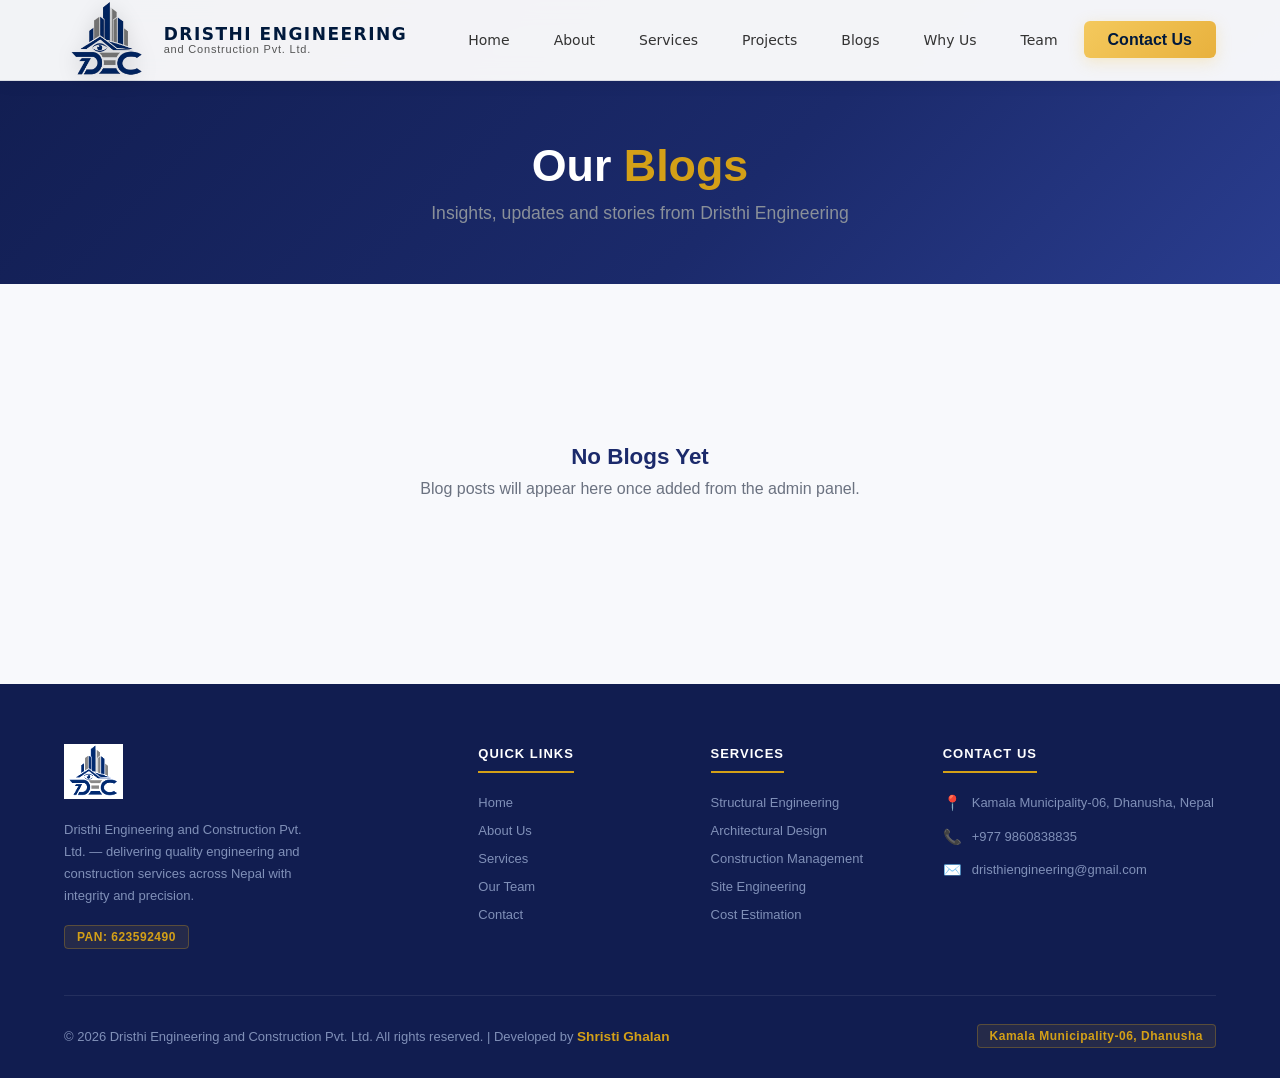
<file: blogs.html>
<!DOCTYPE html>
<html lang="en">
<head>
  <meta charset="UTF-8" />
  <meta name="viewport" content="width=device-width, initial-scale=1.0"/>
  <title>Blogs | Dristhi Engineering and Construction</title>
  <link rel="stylesheet" href="style.css" />
  <style>
    .page-hero {
      background: linear-gradient(135deg, var(--navy-dark) 0%, var(--navy) 60%, var(--navy-light) 100%);
      padding: 140px 20px 60px;
      text-align: center;
      color: var(--white);
    }
    .page-hero h1 {
      font-size: 2.8rem;
      font-weight: 700;
      margin-bottom: 12px;
    }
    .page-hero h1 span {
      color: var(--gold);
    }
    .page-hero p {
      color: var(--grey-light);
      font-size: 1.1rem;
    }

    .blogs-section {
      background: var(--off-white);
      padding: 60px 20px;
      min-height: 400px;
    }
    
    .blogs-container {
      max-width: 1200px;
      margin: 0 auto;
    }
    .blogs-grid {
      display: grid;
      grid-template-columns: repeat(auto-fill, minmax(320px, 1fr));
      gap: 30px;
      margin-top: 20px;
    }
    .blog-card {
      background: var(--white);
      border-radius: 12px;
      overflow: hidden;
      box-shadow: 0 4px 20px rgba(27,42,107,0.08);
      transition: transform 0.3s ease, box-shadow 0.3s ease;
    }
    .blog-card:hover {
      transform: translateY(-6px);
      box-shadow: 0 12px 32px rgba(27,42,107,0.15);
    }
    .blog-card img {
      width: 100%;
      height: 200px;
      object-fit: cover;
    }
    .blog-card-body {
      padding: 20px;
    }
    .blog-date {
      font-size: 0.82rem;
      color: var(--gold);
      font-weight: 600;
      margin-bottom: 8px;
    }
    .blog-card-body h3 {
      color: var(--navy);
      font-size: 1.15rem;
      margin-bottom: 8px;
      line-height: 1.4;
    }
    .blog-card-body p {
      color: var(--grey);
      font-size: 0.93rem;
      line-height: 1.6;
    }
    .no-content {
      text-align: center;
      padding: 80px 20px;
      color: var(--grey);
    }
    .no-content h3 {
      font-size: 1.4rem;
      margin-bottom: 10px;
      color: var(--navy);
    }
  </style>
</head>
<body>
  
<!-- NAV -->
<nav class="navbar">
  <div class="nav-container">
    <a href="index.html" class="nav-logo">
      <img src="Images/logo.png" 
           alt="Dristhi Engineering Logo" 
           style="height: 80px; width: auto; max-width: 240px; object-fit: contain; 
                  filter: drop-shadow(0 4px 10px rgba(0,0,0,0.15)); transition: all 0.3s ease;"
           class="nav-logo-img">
      <div class="nav-logo-text">
        <span>Dristhi Engineering</span>
        <span>and Construction Pvt. Ltd.</span>
      </div>
    </a>

    <button class="nav-toggle" aria-label="Toggle menu" aria-expanded="false">
      <span class="hamburger"></span>
    </button>

    <ul class="nav-links">
      <li><a href="index.html#home" class="nav-item">Home</a></li>
      <li><a href="index.html#about" class="nav-item">About</a></li>
      <li><a href="index.html#services" class="nav-item">Services</a></li>
      <li><a href="projects.html" class="nav-item">Projects</a></li>
      <li><a href="blogs.html" class="nav-item">Blogs</a></li>
      <li><a href="index.html#why" class="nav-item">Why Us</a></li>
      <li><a href="index.html#team" class="nav-item">Team</a></li>
      <li><a href="index.html#contact" class="nav-cta">Contact Us</a></li>
    </ul>
  </div>
</nav>


  <!-- HERO -->
  <section class="page-hero">
    <h1>Our <span>Blogs</span></h1>
    <p>Insights, updates and stories from Dristhi Engineering</p>
  </section>

  <!-- BLOGS -->
  <section class="blogs-section">
    <div class="blogs-container">
      <div class="blogs-grid" id="blogsGrid"></div>
      <div class="no-content" id="noBlogs" style="display:none;">
        <h3>No Blogs Yet</h3>
        <p>Blog posts will appear here once added from the admin panel.</p>
      </div>
    </div>
  </section>

  <!-- FOOTER -->
  <footer>
    <div class="footer-grid">
      <div class="footer-brand">
        <img src="Images/Dristi Engineering C - Logo.png" alt="Dristi Engineering Logo">
        <p>Dristhi Engineering and Construction Pvt. Ltd. — delivering quality engineering and construction services across Nepal with integrity and precision.</p>
        <span class="pan-badge">PAN: 623592490</span>
      </div>
      <div class="footer-col">
        <h5>Quick Links</h5>
        <ul>
          <li><a href="index.html#home">Home</a></li>
          <li><a href="index.html#about">About Us</a></li>
          <li><a href="index.html#services">Services</a></li>
          <li><a href="index.html#team">Our Team</a></li>
          <li><a href="index.html#contact">Contact</a></li>
        </ul>
      </div>
      <div class="footer-col">
        <h5>Services</h5>
        <ul>
          <li><a href="index.html#services">Structural Engineering</a></li>
          <li><a href="index.html#services">Architectural Design</a></li>
          <li><a href="index.html#services">Construction Management</a></li>
          <li><a href="index.html#services">Site Engineering</a></li>
          <li><a href="index.html#services">Cost Estimation</a></li>
        </ul>
      </div>
      <div class="footer-col">
        <h5>Contact Us</h5>
        <div class="footer-contact-item">
          <span>📍</span>
          <span>Kamala Municipality-06, Dhanusha, Nepal</span>
        </div>
        <div class="footer-contact-item">
          <span>📞</span>
          <span><a href="tel:+9779860838835">+977 9860838835</a></span>
        </div>
        <div class="footer-contact-item">
          <span>✉️</span>
          <span><a href="mailto:dristhiengineering@gmail.com">dristhiengineering@gmail.com</a></span>
        </div>
      </div>
    </div>
    <div class="footer-bottom">
      <p>© 2026 Dristhi Engineering and Construction Pvt. Ltd. All rights reserved.
        | Developed by <a href="https://shristighalan.com.np" target="_blank">Shristi Ghalan</a>
      </p>
      <span class="pan-badge">Kamala Municipality-06, Dhanusha</span>
    </div>
  </footer>

  <script>
    const grid = document.getElementById('blogsGrid');
    const noBlogs = document.getElementById('noBlogs');
    const blogs = JSON.parse(localStorage.getItem('drishti_blogs') || '[]');

    if (blogs.length === 0) {
      noBlogs.style.display = 'block';
    } else {
      blogs.forEach(b => {
        const card = document.createElement('div');
        card.className = 'blog-card';
        card.innerHTML = `
          ${b.image ? `<img src="${b.image}" alt="${b.title}">` : ''}
          <div class="blog-card-body">
            <div class="blog-date">${b.date || ''}</div>
            <h3>${b.title}</h3>
            <p>${b.description}</p>
          </div>
        `;
        grid.appendChild(card);
      });
    }

    // Hamburger menu
    const toggle = document.querySelector('.nav-toggle');
    const navLinks = document.querySelector('.nav-links');
    toggle?.addEventListener('click', () => {
      navLinks.classList.toggle('open');
      toggle.setAttribute('aria-expanded', navLinks.classList.contains('open'));
    });
  </script>

</body>
</html>
</file>
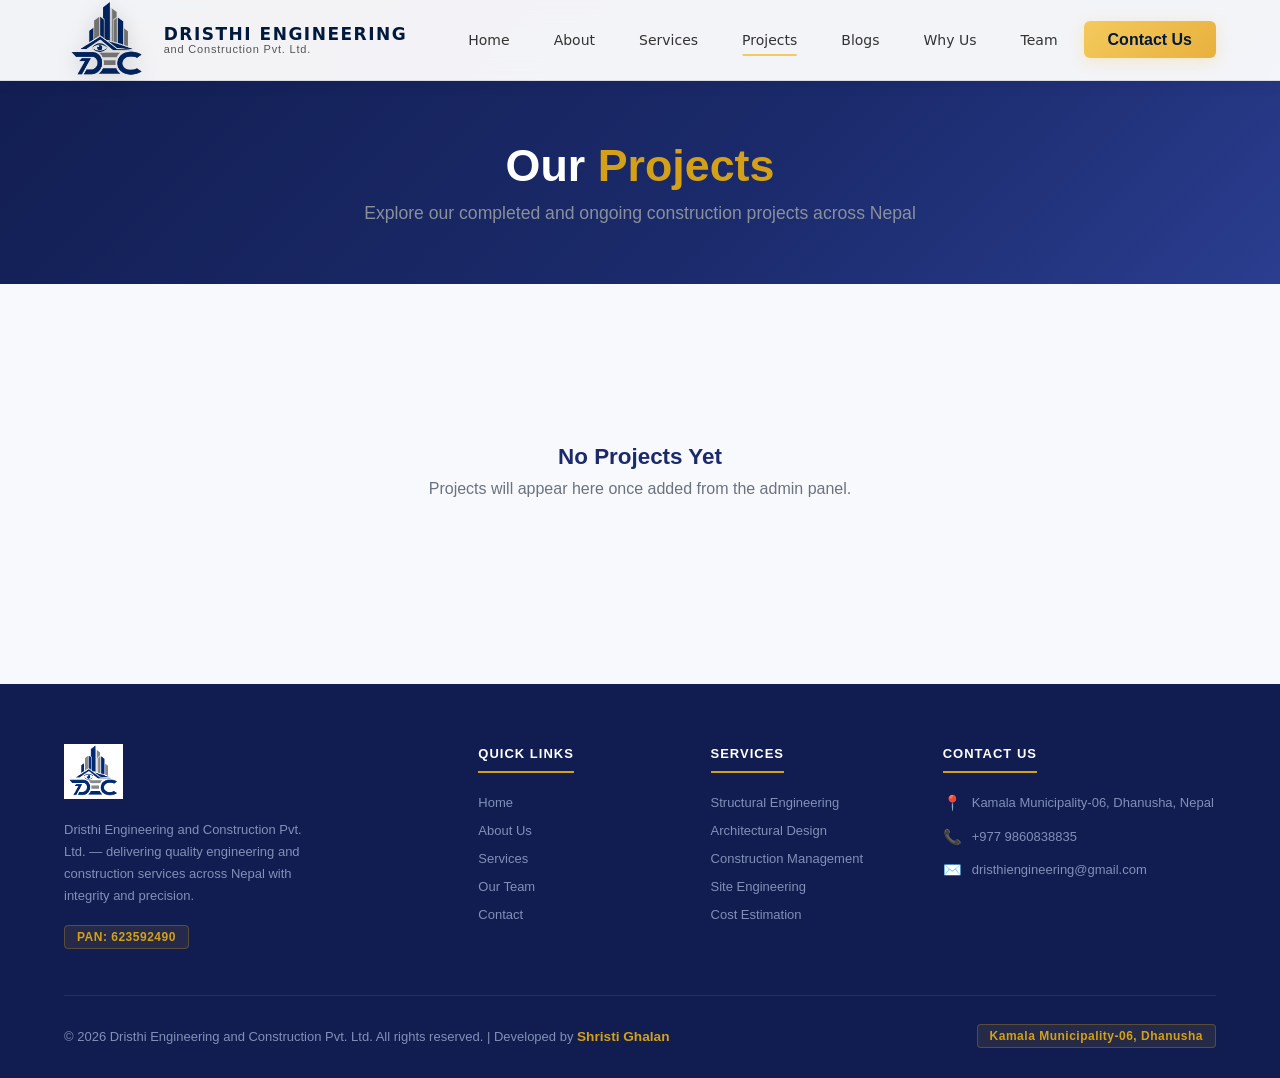
<file: projects.html>
<!DOCTYPE html>
<html lang="en">
<head>
  <meta charset="UTF-8" />
  <meta name="viewport" content="width=device-width, initial-scale=1.0"/>
  <title>Projects | Dristhi Engineering and Construction</title>
  <link rel="stylesheet" href="style.css" />
  <style>
    .page-hero {
      background: linear-gradient(135deg, var(--navy-dark) 0%, var(--navy) 60%, var(--navy-light) 100%);
      padding: 140px 20px 60px;
      text-align: center;
      color: var(--white);
    }
    .page-hero h1 {
      font-size: 2.8rem;
      font-weight: 700;
      margin-bottom: 12px;
    }
    .page-hero h1 span {
      color: var(--gold);
    }
    .page-hero p {
      color: var(--grey-light);
      font-size: 1.1rem;
    }

    .projects-section {
      background: var(--off-white);
      padding: 60px 20px;
      min-height: 400px;
    }
    .projects-container {
      max-width: 1200px;
      margin: 0 auto;
    }
    .projects-grid {
      display: grid;
      grid-template-columns: repeat(auto-fill, minmax(320px, 1fr));
      gap: 30px;
      margin-top: 20px;
    }
    .project-card {
      background: var(--white);
      border-radius: 12px;
      overflow: hidden;
      box-shadow: 0 4px 20px rgba(27,42,107,0.08);
      transition: transform 0.3s ease, box-shadow 0.3s ease;
    }
    .project-card:hover {
      transform: translateY(-6px);
      box-shadow: 0 12px 32px rgba(27,42,107,0.15);
    }
    .project-card img {
      width: 100%;
      height: 220px;
      object-fit: cover;
    }
    .project-card-body {
      padding: 20px;
    }
    .project-card-body h3 {
      color: var(--navy);
      font-size: 1.2rem;
      margin-bottom: 8px;
    }
    .project-card-body p {
      color: var(--grey);
      font-size: 0.95rem;
      line-height: 1.6;
      margin-bottom: 12px;
    }
    .project-tag {
      display: inline-block;
      background: var(--gold);
      color: var(--white);
      font-size: 0.78rem;
      font-weight: 600;
      padding: 4px 12px;
      border-radius: 20px;
    }
    .no-content {
      text-align: center;
      padding: 80px 20px;
      color: var(--grey);
    }
    .no-content h3 {
      font-size: 1.4rem;
      margin-bottom: 10px;
      color: var(--navy);
    }
  </style>
</head>
<body>

  <!-- NAV -->
  <nav class="navbar">
    <div class="nav-container">
      <a href="index.html" class="nav-logo">
        <img src="Images/logo.png" 
             alt="Dristhi Engineering Logo" 
             style="height: 80px; width: auto; max-width: 240px; object-fit: contain; 
                    filter: drop-shadow(0 4px 10px rgba(0,0,0,0.15)); transition: all 0.3s ease;"
             class="nav-logo-img">
        <div class="nav-logo-text">
          <span>Dristhi Engineering</span>
          <span>and Construction Pvt. Ltd.</span>
        </div>
      </a>
      <button class="nav-toggle" aria-label="Toggle menu" aria-expanded="false">
        <span class="hamburger"></span>
      </button>
      <ul class="nav-links">
        <li><a href="index.html#home" class="nav-item">Home</a></li>
        <li><a href="index.html#about" class="nav-item">About</a></li>
        <li><a href="index.html#services" class="nav-item">Services</a></li>
        <li><a href="projects.html" class="nav-item active">Projects</a></li>
        <li><a href="blogs.html" class="nav-item">Blogs</a></li>
        <li><a href="index.html#why" class="nav-item">Why Us</a></li>
        <li><a href="index.html#team" class="nav-item">Team</a></li>
        <li><a href="index.html#contact" class="nav-cta">Contact Us</a></li>
      </ul>
    </div>
  </nav>

  <!-- HERO -->
  <section class="page-hero">
    <h1>Our <span>Projects</span></h1>
    <p>Explore our completed and ongoing construction projects across Nepal</p>
  </section>

  <!-- PROJECTS -->
  <section class="projects-section">
    <div class="projects-container">
      <div class="projects-grid" id="projectsGrid">
        <!-- Projects loaded from localStorage -->
      </div>
      <div class="no-content" id="noProjects" style="display:none;">
        <h3>No Projects Yet</h3>
        <p>Projects will appear here once added from the admin panel.</p>
      </div>
    </div>
  </section>

  <!-- FOOTER -->
  <footer>
    <div class="footer-grid">
      <div class="footer-brand">
        <img src="Images/Dristi Engineering C - Logo.png" alt="Dristi Engineering Logo">
        <p>Dristhi Engineering and Construction Pvt. Ltd. — delivering quality engineering and construction services across Nepal with integrity and precision.</p>
        <span class="pan-badge">PAN: 623592490</span>
      </div>
      <div class="footer-col">
        <h5>Quick Links</h5>
        <ul>
          <li><a href="index.html#home">Home</a></li>
          <li><a href="index.html#about">About Us</a></li>
          <li><a href="index.html#services">Services</a></li>
          <li><a href="index.html#team">Our Team</a></li>
          <li><a href="index.html#contact">Contact</a></li>
        </ul>
      </div>
      <div class="footer-col">
        <h5>Services</h5>
        <ul>
          <li><a href="index.html#services">Structural Engineering</a></li>
          <li><a href="index.html#services">Architectural Design</a></li>
          <li><a href="index.html#services">Construction Management</a></li>
          <li><a href="index.html#services">Site Engineering</a></li>
          <li><a href="index.html#services">Cost Estimation</a></li>
        </ul>
      </div>
      <div class="footer-col">
        <h5>Contact Us</h5>
        <div class="footer-contact-item">
          <span>📍</span>
          <span>Kamala Municipality-06, Dhanusha, Nepal</span>
        </div>
        <div class="footer-contact-item">
          <span>📞</span>
          <span><a href="tel:+9779860838835">+977 9860838835</a></span>
        </div>
        <div class="footer-contact-item">
          <span>✉️</span>
          <span><a href="mailto:dristhiengineering@gmail.com">dristhiengineering@gmail.com</a></span>
        </div>
      </div>
    </div>
    <div class="footer-bottom">
      <p>© 2026 Dristhi Engineering and Construction Pvt. Ltd. All rights reserved.
        | Developed by <a href="https://shristighalan.com.np" target="_blank">Shristi Ghalan</a>
      </p>
      <span class="pan-badge">Kamala Municipality-06, Dhanusha</span>
    </div>
  </footer>

  <script>
    // Load projects from localStorage
    const grid = document.getElementById('projectsGrid');
    const noProjects = document.getElementById('noProjects');
    const projects = JSON.parse(localStorage.getItem('drishti_projects') || '[]');

    if (projects.length === 0) {
      noProjects.style.display = 'block';
    } else {
      projects.forEach(p => {
        const card = document.createElement('div');
        card.className = 'project-card';
        card.innerHTML = `
          ${p.image ? `<img src="${p.image}" alt="${p.title}">` : ''}
          <div class="project-card-body">
            <h3>${p.title}</h3>
            <p>${p.description}</p>
            <span class="project-tag">${p.category || 'Construction'}</span>
          </div>
        `;
        grid.appendChild(card);
      });
    }

    // Hamburger menu
    const toggle = document.querySelector('.nav-toggle');
    const navLinks = document.querySelector('.nav-links');
    toggle?.addEventListener('click', () => {
      navLinks.classList.toggle('open');
      toggle.setAttribute('aria-expanded', navLinks.classList.contains('open'));
    });
  </script>

</body>
</html>
</file>
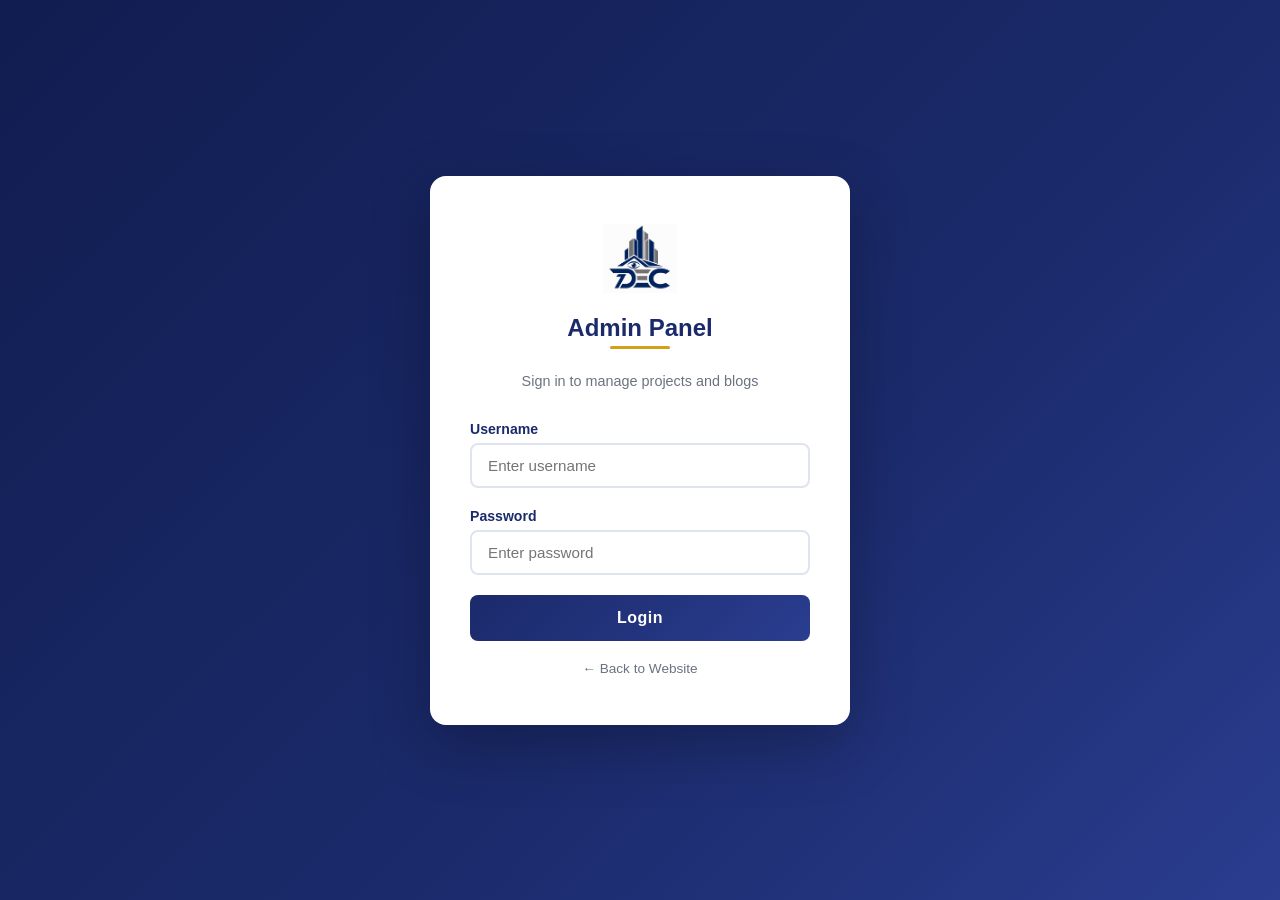
<file: admin/dashboard.html>
<!DOCTYPE html>
<html lang="en">
<head>
  <meta charset="UTF-8" />
  <meta name="viewport" content="width=device-width, initial-scale=1.0"/>
  <title>Admin Dashboard | Dristhi Engineering</title>
  <style>
    :root {
      --navy: #1B2A6B;
      --navy-dark: #111d50;
      --navy-light: #2a3d8f;
      --gold: #D4A017;
      --gold-light: #f0c040;
      --grey: #6B7280;
      --grey-light: #8A9099;
      --white: #ffffff;
      --off-white: #F8F9FC;
      --dark-text: #1a1a2e;
    }

    * { margin: 0; padding: 0; box-sizing: border-box; }

    body {
      font-family: 'Segoe UI', sans-serif;
      background: var(--off-white);
      color: var(--dark-text);
    }

    /* TOP BAR */
    .topbar {
      background: linear-gradient(135deg, var(--navy-dark), var(--navy));
      color: var(--white);
      padding: 16px 32px;
      display: flex;
      align-items: center;
      justify-content: space-between;
      box-shadow: 0 2px 12px rgba(0,0,0,0.2);
    }

    .topbar-left {
      display: flex;
      align-items: center;
      gap: 14px;
    }

    .topbar-left img {
      height: 48px;
      width: auto;
      object-fit: contain;
    }

    .topbar-left h1 {
      font-size: 1.2rem;
      font-weight: 700;
    }

    .topbar-left span {
      font-size: 0.8rem;
      color: var(--gold-light);
      display: block;
    }

    .topbar-right {
      display: flex;
      align-items: center;
      gap: 16px;
    }

    .btn-logout {
      background: rgba(255,255,255,0.15);
      color: var(--white);
      border: 1px solid rgba(255,255,255,0.3);
      padding: 8px 18px;
      border-radius: 6px;
      cursor: pointer;
      font-size: 0.88rem;
      transition: background 0.3s;
    }

    .btn-logout:hover { background: rgba(255,255,255,0.25); }

    .btn-view-site {
      background: var(--gold);
      color: var(--white);
      border: none;
      padding: 8px 18px;
      border-radius: 6px;
      cursor: pointer;
      font-size: 0.88rem;
      font-weight: 600;
      text-decoration: none;
      transition: background 0.3s;
    }

    .btn-view-site:hover { background: var(--gold-light); }

    /* TABS */
    .tabs {
      display: flex;
      gap: 0;
      background: var(--white);
      border-bottom: 2px solid #e0e4f0;
      padding: 0 32px;
    }

    .tab-btn {
      padding: 16px 28px;
      border: none;
      background: none;
      font-size: 0.95rem;
      font-weight: 600;
      color: var(--grey);
      cursor: pointer;
      border-bottom: 3px solid transparent;
      margin-bottom: -2px;
      transition: all 0.3s;
    }

    .tab-btn.active {
      color: var(--navy);
      border-bottom-color: var(--gold);
    }

    /* MAIN CONTENT */
    .dashboard-content {
      max-width: 1100px;
      margin: 32px auto;
      padding: 0 24px;
    }

    .section-panel { display: none; }
    .section-panel.active { display: block; }

    /* FORM CARD */
    .form-card {
      background: var(--white);
      border-radius: 12px;
      padding: 32px;
      box-shadow: 0 4px 20px rgba(27,42,107,0.08);
      margin-bottom: 32px;
    }

    .form-card h3 {
      color: var(--navy);
      font-size: 1.2rem;
      margin-bottom: 20px;
      padding-bottom: 12px;
      border-bottom: 2px solid var(--gold);
      display: inline-block;
    }

    .form-row {
      display: grid;
      grid-template-columns: 1fr 1fr;
      gap: 20px;
    }

    .form-group {
      margin-bottom: 18px;
    }

    .form-group.full { grid-column: 1 / -1; }

    .form-group label {
      display: block;
      font-size: 0.88rem;
      font-weight: 600;
      color: var(--navy);
      margin-bottom: 6px;
    }

    .form-group input,
    .form-group textarea,
    .form-group select {
      width: 100%;
      padding: 11px 14px;
      border: 2px solid #e0e4f0;
      border-radius: 8px;
      font-size: 0.93rem;
      color: var(--dark-text);
      outline: none;
      transition: border-color 0.3s;
      font-family: inherit;
    }

    .form-group input:focus,
    .form-group textarea:focus,
    .form-group select:focus {
      border-color: var(--navy);
    }

    .form-group textarea { resize: vertical; min-height: 100px; }

    .image-preview {
      margin-top: 10px;
      border-radius: 8px;
      overflow: hidden;
      max-height: 200px;
    }

    .image-preview img {
      width: 100%;
      max-height: 200px;
      object-fit: cover;
      border-radius: 8px;
    }

    .btn-submit {
      background: linear-gradient(135deg, var(--navy), var(--navy-light));
      color: var(--white);
      border: none;
      padding: 12px 32px;
      border-radius: 8px;
      font-size: 0.95rem;
      font-weight: 700;
      cursor: pointer;
      transition: opacity 0.3s;
    }

    .btn-submit:hover { opacity: 0.9; }

    .success-msg {
      background: #f0fff4;
      color: #276749;
      border: 1px solid #b2f5cb;
      border-radius: 8px;
      padding: 10px 16px;
      font-size: 0.88rem;
      margin-top: 12px;
      display: none;
    }

    /* ITEMS LIST */
    .items-card {
      background: var(--white);
      border-radius: 12px;
      padding: 32px;
      box-shadow: 0 4px 20px rgba(27,42,107,0.08);
    }

    .items-card h3 {
      color: var(--navy);
      font-size: 1.2rem;
      margin-bottom: 20px;
      padding-bottom: 12px;
      border-bottom: 2px solid var(--gold);
      display: inline-block;
    }

    .item-row {
      display: flex;
      align-items: center;
      gap: 16px;
      padding: 14px 0;
      border-bottom: 1px solid #f0f0f0;
    }

    .item-row:last-child { border-bottom: none; }

    .item-thumb {
      width: 64px;
      height: 48px;
      object-fit: cover;
      border-radius: 6px;
      background: var(--off-white);
      flex-shrink: 0;
    }

    .item-info { flex: 1; }

    .item-info h4 {
      color: var(--navy);
      font-size: 0.95rem;
      margin-bottom: 4px;
    }

    .item-info p {
      color: var(--grey);
      font-size: 0.82rem;
      white-space: nowrap;
      overflow: hidden;
      text-overflow: ellipsis;
      max-width: 400px;
    }

    .btn-delete {
      background: #fff0f0;
      color: #c0392b;
      border: 1px solid #f5c6cb;
      padding: 6px 14px;
      border-radius: 6px;
      font-size: 0.82rem;
      cursor: pointer;
      transition: background 0.3s;
      flex-shrink: 0;
    }

    .btn-delete:hover { background: #ffe0e0; }

    .empty-list {
      text-align: center;
      padding: 40px;
      color: var(--grey);
      font-size: 0.95rem;
    }

    @media (max-width: 600px) {
      .form-row { grid-template-columns: 1fr; }
      .topbar { flex-direction: column; gap: 12px; text-align: center; }
      .tabs { padding: 0 12px; }
      .tab-btn { padding: 14px 16px; font-size: 0.85rem; }
    }
  </style>
</head>
<body>

  <!-- TOP BAR -->
  <div class="topbar">
    <div class="topbar-left">
      <img src="../Images/Dristi Engineering C - Logo.png" 
           alt="Dristhi Engineering Logo" 
           style="height: 80px; width: auto; max-width: 240px; object-fit: contain; 
                  filter: drop-shadow(0 4px 10px rgba(0,0,0,0.15)); transition: all 0.3s ease;"
           class="nav-logo-img">
      <div>
        <h1>Admin Dashboard</h1>
        <span>Dristhi Engineering and Construction</span>
      </div>
    </div>
    <div class="topbar-right">
      <a href="../index.html" class="btn-view-site" target="_blank">View Site</a>
      <button class="btn-logout" onclick="logout()">Logout</button>
    </div>
  </div>

  <!-- TABS -->
  <div class="tabs">
    <button class="tab-btn active" onclick="switchTab('projects')">🏗️ Projects</button>
    <button class="tab-btn" onclick="switchTab('blogs')">📝 Blogs</button>
  </div>

  <!-- DASHBOARD CONTENT -->
  <div class="dashboard-content">

    <!-- PROJECTS PANEL -->
    <div class="section-panel active" id="panel-projects">

      <div class="form-card">
        <h3>Add New Project</h3>
        <div class="form-row">
          <div class="form-group">
            <label>Project Title *</label>
            <input type="text" id="p-title" placeholder="e.g. Residential Building, Dhanusha" />
          </div>
          <div class="form-group">
            <label>Category</label>
            <select id="p-category">
              <option value="Residential">Residential</option>
              <option value="Commercial">Commercial</option>
              <option value="Infrastructure">Infrastructure</option>
              <option value="Institutional">Institutional</option>
              <option value="Industrial">Industrial</option>
              <option value="Other">Other</option>
            </select>
          </div>
          <div class="form-group full">
            <label>Description *</label>
            <textarea id="p-desc" placeholder="Brief description of the project..."></textarea>
          </div>
          <div class="form-group">
            <label>Location</label>
            <input type="text" id="p-location" placeholder="e.g. Janakpur, Dhanusha" />
          </div>
          <div class="form-group">
            <label>Year Completed</label>
            <input type="text" id="p-year" placeholder="e.g. 2024" />
          </div>
          <div class="form-group full">
            <label>Project Image</label>
            <input type="file" id="p-image" accept="image/*" onchange="previewImage('p-image','p-preview')" />
            <div class="image-preview" id="p-preview"></div>
          </div>
        </div>
        <button class="btn-submit" onclick="addProject()">Add Project</button>
        <div class="success-msg" id="p-success">✅ Project added successfully!</div>
      </div>

      <div class="items-card">
        <h3>All Projects</h3>
        <div id="projects-list"></div>
      </div>

    </div>

    <!-- BLOGS PANEL -->
    <div class="section-panel" id="panel-blogs">

      <div class="form-card">
        <h3>Add New Blog</h3>
        <div class="form-row">
          <div class="form-group full">
            <label>Blog Title *</label>
            <input type="text" id="b-title" placeholder="e.g. Top Construction Trends in Nepal 2025" />
          </div>
          <div class="form-group full">
            <label>Short Description *</label>
            <textarea id="b-desc" placeholder="Brief summary of the blog post..."></textarea>
          </div>
          <div class="form-group">
            <label>Author</label>
            <input type="text" id="b-author" placeholder="e.g. Dristhi Engineering Team" />
          </div>
          <div class="form-group">
            <label>Date</label>
            <input type="date" id="b-date" />
          </div>
          <div class="form-group full">
            <label>Blog Cover Image</label>
            <input type="file" id="b-image" accept="image/*" onchange="previewImage('b-image','b-preview')" />
            <div class="image-preview" id="b-preview"></div>
          </div>
        </div>
        <button class="btn-submit" onclick="addBlog()">Add Blog</button>
        <div class="success-msg" id="b-success">✅ Blog added successfully!</div>
      </div>

      <div class="items-card">
        <h3>All Blogs</h3>
        <div id="blogs-list"></div>
      </div>

    </div>

  </div>

  <script>
    // Auth check
    if (sessionStorage.getItem('drishti_admin') !== 'true') {
      window.location.href = 'login.html';
    }

    // Tab switching
    function switchTab(tab) {
      document.querySelectorAll('.tab-btn').forEach(b => b.classList.remove('active'));
      document.querySelectorAll('.section-panel').forEach(p => p.classList.remove('active'));
      event.target.classList.add('active');
      document.getElementById('panel-' + tab).classList.add('active');
    }

    // Logout
    function logout() {
      sessionStorage.removeItem('drishti_admin');
      window.location.href = 'login.html';
    }

    // Image preview
    function previewImage(inputId, previewId) {
      const file = document.getElementById(inputId).files[0];
      const preview = document.getElementById(previewId);
      if (!file) return;
      const reader = new FileReader();
      reader.onload = (e) => {
        preview.innerHTML = `<img src="${e.target.result}" alt="Preview">`;
      };
      reader.readAsDataURL(file);
    }

    // Format date
    function formatDate(dateStr) {
      if (!dateStr) return '';
      const d = new Date(dateStr);
      return d.toLocaleDateString('en-US', { year: 'numeric', month: 'long', day: 'numeric' });
    }

    // ---- PROJECTS ----
    function getProjects() {
      return JSON.parse(localStorage.getItem('drishti_projects') || '[]');
    }

    function saveProjects(projects) {
      localStorage.setItem('drishti_projects', JSON.stringify(projects));
    }

    function addProject() {
      const title = document.getElementById('p-title').value.trim();
      const desc = document.getElementById('p-desc').value.trim();
      if (!title || !desc) { alert('Please fill in Title and Description.'); return; }

      const imageFile = document.getElementById('p-image').files[0];
      const save = (imageData) => {
        const project = {
          id: Date.now(),
          title,
          description: desc,
          category: document.getElementById('p-category').value,
          location: document.getElementById('p-location').value.trim(),
          year: document.getElementById('p-year').value.trim(),
          image: imageData || ''
        };
        const projects = getProjects();
        projects.unshift(project);
        saveProjects(projects);
        renderProjects();
        document.getElementById('p-title').value = '';
        document.getElementById('p-desc').value = '';
        document.getElementById('p-location').value = '';
        document.getElementById('p-year').value = '';
        document.getElementById('p-image').value = '';
        document.getElementById('p-preview').innerHTML = '';
        const msg = document.getElementById('p-success');
        msg.style.display = 'block';
        setTimeout(() => msg.style.display = 'none', 3000);
      };

      if (imageFile) {
        const reader = new FileReader();
        reader.onload = (e) => save(e.target.result);
        reader.readAsDataURL(imageFile);
      } else {
        save('');
      }
    }

    function deleteProject(id) {
      if (!confirm('Delete this project?')) return;
      const projects = getProjects().filter(p => p.id !== id);
      saveProjects(projects);
      renderProjects();
    }

    function renderProjects() {
      const list = document.getElementById('projects-list');
      const projects = getProjects();
      if (projects.length === 0) {
        list.innerHTML = '<div class="empty-list">No projects added yet.</div>';
        return;
      }
      list.innerHTML = projects.map(p => `
        <div class="item-row">
          ${p.image ? `<img class="item-thumb" src="${p.image}" alt="${p.title}">` : '<div class="item-thumb"></div>'}
          <div class="item-info">
            <h4>${p.title} <span style="color:var(--gold);font-size:0.8rem;">[${p.category}]</span></h4>
            <p>${p.description}</p>
          </div>
          <button class="btn-delete" onclick="deleteProject(${p.id})">Delete</button>
        </div>
      `).join('');
    }

    // ---- BLOGS ----
    function getBlogs() {
      return JSON.parse(localStorage.getItem('drishti_blogs') || '[]');
    }

    function saveBlogs(blogs) {
      localStorage.setItem('drishti_blogs', JSON.stringify(blogs));
    }

    function addBlog() {
      const title = document.getElementById('b-title').value.trim();
      const desc = document.getElementById('b-desc').value.trim();
      if (!title || !desc) { alert('Please fill in Title and Description.'); return; }

      const imageFile = document.getElementById('b-image').files[0];
      const save = (imageData) => {
        const blog = {
          id: Date.now(),
          title,
          description: desc,
          author: document.getElementById('b-author').value.trim(),
          date: formatDate(document.getElementById('b-date').value),
          image: imageData || ''
        };
        const blogs = getBlogs();
        blogs.unshift(blog);
        saveBlogs(blogs);
        renderBlogs();
        document.getElementById('b-title').value = '';
        document.getElementById('b-desc').value = '';
        document.getElementById('b-author').value = '';
        document.getElementById('b-date').value = '';
        document.getElementById('b-image').value = '';
        document.getElementById('b-preview').innerHTML = '';
        const msg = document.getElementById('b-success');
        msg.style.display = 'block';
        setTimeout(() => msg.style.display = 'none', 3000);
      };

      if (imageFile) {
        const reader = new FileReader();
        reader.onload = (e) => save(e.target.result);
        reader.readAsDataURL(imageFile);
      } else {
        save('');
      }
    }

    function deleteBlog(id) {
      if (!confirm('Delete this blog?')) return;
      const blogs = getBlogs().filter(b => b.id !== id);
      saveBlogs(blogs);
      renderBlogs();
    }

    function renderBlogs() {
      const list = document.getElementById('blogs-list');
      const blogs = getBlogs();
      if (blogs.length === 0) {
        list.innerHTML = '<div class="empty-list">No blogs added yet.</div>';
        return;
      }
      list.innerHTML = blogs.map(b => `
        <div class="item-row">
          ${b.image ? `<img class="item-thumb" src="${b.image}" alt="${b.title}">` : '<div class="item-thumb"></div>'}
          <div class="item-info">
            <h4>${b.title}</h4>
            <p>${b.date ? b.date + ' — ' : ''}${b.description}</p>
          </div>
          <button class="btn-delete" onclick="deleteBlog(${b.id})">Delete</button>
        </div>
      `).join('');
    }

    // Init
    renderProjects();
    renderBlogs();
  </script>

</body>
</html>
</file>
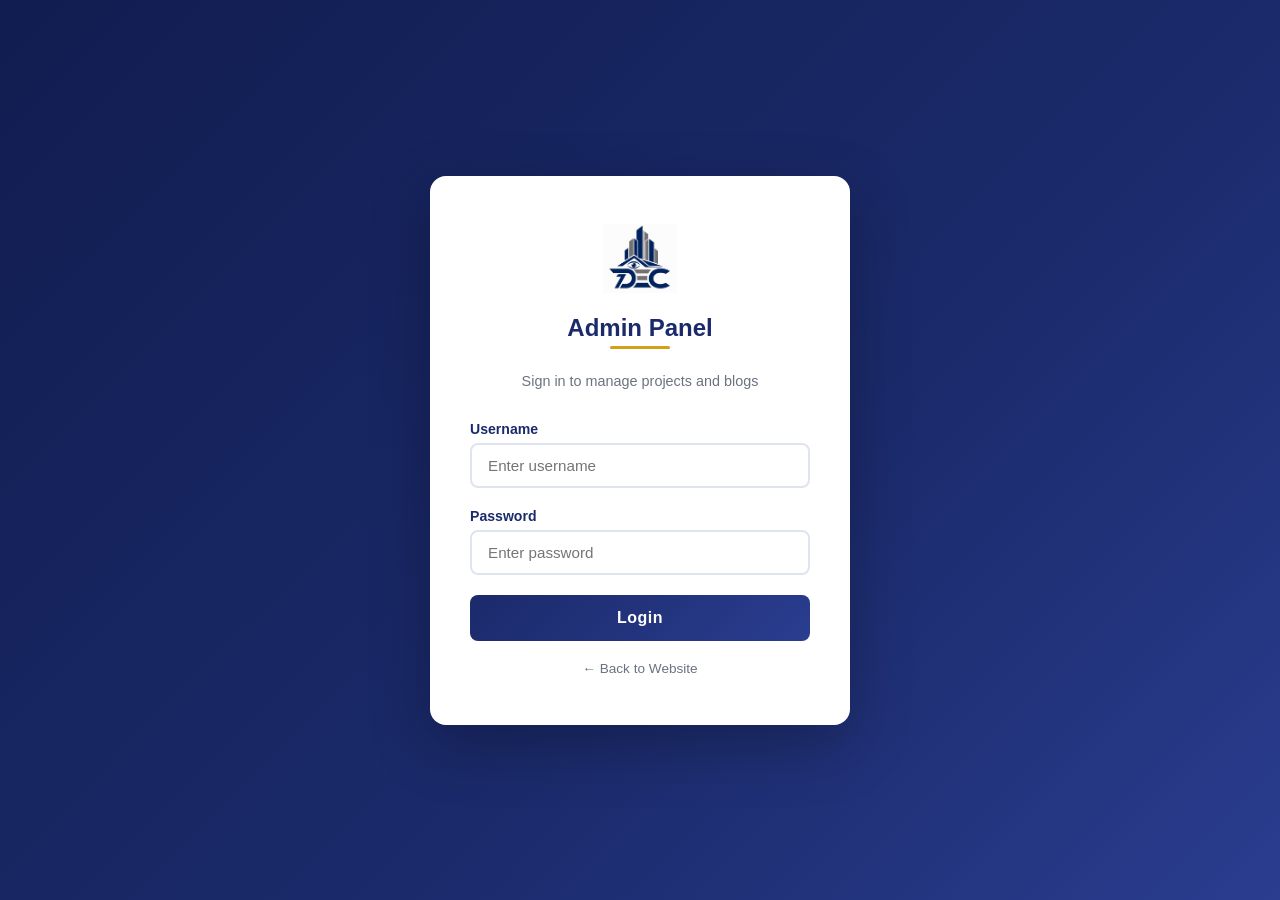
<file: admin/login.html>
<!DOCTYPE html>
<html lang="en">
<head>
  <meta charset="UTF-8" />
  <meta name="viewport" content="width=device-width, initial-scale=1.0"/>
  <title>Admin Login | Dristhi Engineering</title>
  <style>
    :root {
      --navy: #1B2A6B;
      --navy-dark: #111d50;
      --navy-light: #2a3d8f;
      --gold: #D4A017;
      --gold-light: #f0c040;
      --grey: #6B7280;
      --grey-light: #8A9099;
      --white: #ffffff;
      --off-white: #F8F9FC;
      --dark-text: #1a1a2e;
    }

    * { margin: 0; padding: 0; box-sizing: border-box; }

    body {
      min-height: 100vh;
      background: linear-gradient(135deg, var(--navy-dark) 0%, var(--navy) 60%, var(--navy-light) 100%);
      display: flex;
      align-items: center;
      justify-content: center;
      font-family: 'Segoe UI', sans-serif;
    }

    .login-box {
      background: var(--white);
      border-radius: 16px;
      padding: 48px 40px;
      width: 100%;
      max-width: 420px;
      box-shadow: 0 20px 60px rgba(0,0,0,0.25);
      text-align: center;
    }

    .login-box img {
      height: 70px;
      width: auto;
      margin-bottom: 16px;
      object-fit: contain;
    }

    .login-box h2 {
      color: var(--navy);
      font-size: 1.5rem;
      font-weight: 700;
      margin-bottom: 4px;
    }

    .login-box p {
      color: var(--grey);
      font-size: 0.9rem;
      margin-bottom: 32px;
    }

    .form-group {
      margin-bottom: 20px;
      text-align: left;
    }

    .form-group label {
      display: block;
      font-size: 0.88rem;
      font-weight: 600;
      color: var(--navy);
      margin-bottom: 6px;
    }

    .form-group input {
      width: 100%;
      padding: 12px 16px;
      border: 2px solid #e0e4f0;
      border-radius: 8px;
      font-size: 0.95rem;
      color: var(--dark-text);
      outline: none;
      transition: border-color 0.3s;
    }

    .form-group input:focus {
      border-color: var(--navy);
    }

    .error-msg {
      background: #fff0f0;
      color: #c0392b;
      border: 1px solid #f5c6cb;
      border-radius: 8px;
      padding: 10px 14px;
      font-size: 0.88rem;
      margin-bottom: 16px;
      display: none;
    }

    .btn-login {
      width: 100%;
      padding: 14px;
      background: linear-gradient(135deg, var(--navy), var(--navy-light));
      color: var(--white);
      border: none;
      border-radius: 8px;
      font-size: 1rem;
      font-weight: 700;
      cursor: pointer;
      transition: opacity 0.3s;
      letter-spacing: 0.5px;
    }

    .btn-login:hover { opacity: 0.9; }

    .gold-line {
      width: 60px;
      height: 3px;
      background: var(--gold);
      border-radius: 2px;
      margin: 0 auto 24px;
    }

    .back-link {
      display: inline-block;
      margin-top: 20px;
      font-size: 0.85rem;
      color: var(--grey);
      text-decoration: none;
    }

    .back-link:hover { color: var(--navy); }
  </style>
</head>
<body>

  <div class="login-box">
    <img src="../Images/Dristi Engineering C - Logo.png" alt="Dristhi Logo">
    <h2>Admin Panel</h2>
    <div class="gold-line"></div>
    <p>Sign in to manage projects and blogs</p>

    <div class="error-msg" id="errorMsg">Invalid username or password.</div>

    <div class="form-group">
      <label for="username">Username</label>
      <input type="text" id="username" placeholder="Enter username" />
    </div>

    <div class="form-group">
      <label for="password">Password</label>
      <input type="password" id="password" placeholder="Enter password" />
    </div>

    <button class="btn-login" onclick="handleLogin()">Login</button>

    <a href="../index.html" class="back-link">← Back to Website</a>
  </div>

  <script>
    function handleLogin() {
      const username = document.getElementById('username').value.trim();
      const password = document.getElementById('password').value.trim();
      const errorMsg = document.getElementById('errorMsg');

      if (username === 'Dristhi' && password === 'Dristhi@!123') {
        sessionStorage.setItem('drishti_admin', 'true');
        window.location.href = 'dashboard.html';
      } else {
        errorMsg.style.display = 'block';
      }
    }

    // Allow Enter key to login
    document.addEventListener('keydown', (e) => {
      if (e.key === 'Enter') handleLogin();
    });

    // Redirect if already logged in
    if (sessionStorage.getItem('drishti_admin') === 'true') {
      window.location.href = 'dashboard.html';
    }
  </script>

</body>
</html>
</file>
<file: style.css>
:root {
    --navy: #1B2A6B;
    --navy-dark: #111d50;
    --navy-light: #2a3d8f;
    --gold: #D4A017;
    --gold-light: #f0c040;
    --grey: #6B7280;
    --grey-light: #8A9099;
    --white: #ffffff;
    --off-white: #F8F9FC;
    --dark-text: #1a1a2e;
  }

  * { margin: 0; padding: 0; box-sizing: border-box; }

  body {
    font-family: 'Open Sans', sans-serif;
    color: var(--dark-text);
    overflow-x: hidden;
  }

 /* NAV - Modern & Premium (White Background) */
.navbar {
  position: fixed;
  top: 0;
  left: 0;
  right: 0;
  z-index: 1000;
  background: rgba(255, 255, 255, 0.95); /* White with slight transparency */
  backdrop-filter: blur(12px);
  border-bottom: 1px solid rgba(0, 25, 60, 0.1);
  transition: all 0.4s cubic-bezier(0.4, 0, 0.2, 1);
  box-shadow: 0 2px 15px rgba(0, 0, 0, 0.08);
}

.navbar.scrolled {
  height: 65px;
  background: rgba(255, 255, 255, 0.98);
  box-shadow: 0 8px 25px rgba(0, 0, 0, 0.12);
}

.nav-container {
  max-width: 1400px;
  margin: 0 auto;
  padding: 0 5%;
  height: 80px;
  display: flex;
  align-items: center;
  justify-content: space-between;
  transition: height 0.4s ease;
}

.nav-logo {
  display: flex;
  align-items: center;
  gap: 14px;
  text-decoration: none;
  transition: transform 0.3s ease;
}

.nav-logo:hover {
  transform: scale(1.03);
}

/* Logo Image */
.nav-logo img,
.nav-logo-img {
  height: 52px;
  width: auto;
  max-width: 180px;
  object-fit: contain;
  filter: drop-shadow(0 4px 8px rgba(0,0,0,0.15));
  transition: all 0.3s ease;
}

.nav-logo:hover img,
.nav-logo:hover .nav-logo-img {
  filter: drop-shadow(0 6px 12px rgba(212, 160, 23, 0.3));
  transform: scale(1.04);
}

/* Logo Text */
.nav-logo-text {
  display: flex;
  flex-direction: column;
  line-height: 1.1;
}

.nav-logo-text span:first-child {
  font-family: 'Montserrat', system-ui, sans-serif;
  font-weight: 800;
  font-size: 17px;
  color: #00193c; /* Deep Navy */
  letter-spacing: 1.5px;
  text-transform: uppercase;
}

.nav-logo-text span:last-child {
  font-size: 11px;
  color: #555;
  letter-spacing: 0.8px;
  font-weight: 500;
}

/* Navigation Links */
.nav-links {
  display: flex;
  align-items: center;
  gap: 8px;
  list-style: none;
  margin: 0;
  padding: 0;
}

.nav-item {
  text-decoration: none;
  color: #333;
  font-family: 'Montserrat', system-ui, sans-serif;
  font-size: 14px;
  font-weight: 500;
  padding: 8px 18px;
  border-radius: 6px;
  position: relative;
  transition: all 0.3s cubic-bezier(0.4, 0, 0.2, 1);
}

.nav-item::after {
  content: '';
  position: absolute;
  bottom: 0;
  left: 50%;
  width: 0;
  height: 2px;
  background: #f4c95d; /* Gold underline */
  transition: all 0.3s ease;
  transform: translateX(-50%);
}

.nav-item:hover::after,
.nav-item.active::after {
  width: 60%;
}

.nav-item:hover {
  color: #00193c;
  background: rgba(0, 25, 60, 0.05);
  transform: translateY(-2px);
}

/* CTA Button */
.nav-cta {
  background: linear-gradient(135deg, #f4c95d, #e8b13d) !important;
  color: #00193c !important;
  font-weight: 700 !important;
  padding: 10px 24px !important;
  border-radius: 6px !important;
  box-shadow: 0 4px 15px rgba(244, 201, 93, 0.3);
  transition: all 0.3s ease;
  text-decoration: none !important; /* Remove underline */
}

.nav-cta:hover {
  transform: translateY(-3px) scale(1.05);
  box-shadow: 0 8px 25px rgba(244, 201, 93, 0.4);
  text-decoration: none !important; /* Keep underline removed on hover */
}
/* Hamburger */
.nav-toggle {
  display: none;
  background: none;
  border: none;
  cursor: pointer;
  padding: 8px;
  z-index: 1001;
}

.hamburger {
  display: block;
  position: relative;
  width: 28px;
  height: 3px;
  background: #00193c;
  transition: all 0.4s cubic-bezier(0.68, -0.6, 0.32, 1.6);
}

.hamburger::before,
.hamburger::after {
  content: '';
  position: absolute;
  width: 28px;
  height: 3px;
  background: #00193c;
  transition: all 0.4s cubic-bezier(0.68, -0.6, 0.32, 1.6);
}

.hamburger::before { top: -8px; }
.hamburger::after { top: 8px; }

.nav-toggle[aria-expanded="true"] .hamburger {
  background: transparent;
}

.nav-toggle[aria-expanded="true"] .hamburger::before {
  transform: rotate(135deg);
  top: 0;
}

.nav-toggle[aria-expanded="true"] .hamburger::after {
  transform: rotate(-135deg);
  top: 0;
}

/* Mobile Menu */
@media (max-width: 992px) {
  .nav-toggle {
    display: block;
  }
  .nav-links {
    position: fixed;
    top: 80px;
    left: -100%;
    width: 100%;
    height: calc(100vh - 80px);
    background: rgba(255, 255, 255, 0.98);
    flex-direction: column;
    align-items: center;
    justify-content: flex-start;
    padding-top: 60px;
    gap: 12px;
    transition: left 0.5s cubic-bezier(0.68, -0.6, 0.32, 1.6);
    box-shadow: 0 10px 20px rgba(0,0,0,0.1);
  }
  .nav-links.open {
    left: 0;
  }
  .nav-item {
    font-size: 18px;
    padding: 14px 30px;
    width: 80%;
    text-align: center;
    color: #333;
  }
}

/* Scroll Effect */
@media (min-width: 993px) {
  .navbar.scrolled .nav-logo img,
  .navbar.scrolled .nav-logo-img {
    height: 44px;
  }
}
  /* =========================
   HERO SECTION
========================= */

.hero{
    position:relative;
    min-height:100vh;
    display:flex;
    align-items:center;
    justify-content:space-between;
    gap:60px;
    padding:120px 8%;
    overflow:hidden;
    background:#071933;
}

/* =========================
   VIDEO BACKGROUND
========================= */

.hero-video{
    position:absolute;
    top:0;
    left:0;
    width:100%;
    height:100%;
    object-fit:cover;
    z-index:0;
}

/* =========================
   OVERLAY
========================= */

.hero::before{
    content:"";
    position:absolute;
    inset:0;
    background:
    linear-gradient(
        135deg,
        rgba(7,25,51,0.92),
        rgba(11,42,86,0.85),
        rgba(0,0,0,0.75)
    );
    z-index:1;
}

/* =========================
   CONTENT POSITIONING
========================= */

.hero-content,
.hero-visual{
    position:relative;
    z-index:5;
}

/* =========================
   LEFT CONTENT
========================= */

.hero-content{
    flex:1;
    max-width:650px;
}

.hero-eyebrow{
    display:inline-block;
    background:rgba(212,160,23,0.15);
    color:#d4a017;
    border:1px solid rgba(212,160,23,0.4);
    padding:10px 18px;
    border-radius:30px;
    font-size:13px;
    font-weight:600;
    letter-spacing:1px;
    margin-bottom:25px;
    text-transform:uppercase;
}

.hero h1{
    font-size:clamp(3rem,6vw,5rem);
    line-height:1.1;
    font-weight:800;
    color:#fff;
    margin-bottom:15px;
}

.hero h1 span{
    color:#d4a017;
}

.hero-sub{
    color:#d4a017;
    font-size:1.3rem;
    font-weight:600;
    margin-bottom:20px;
}

.hero p{
    color:#d8dce6;
    line-height:1.8;
    font-size:17px;
    margin-bottom:35px;
}

/* =========================
   BUTTONS
========================= */

.hero-btns{
    display:flex;
    gap:15px;
    flex-wrap:wrap;
}

.btn-primary{
    display:inline-block;
    background:#d4a017;
    color:#071933;
    text-decoration:none;
    padding:15px 35px;
    border-radius:6px;
    font-weight:700;
    transition:.3s;
}

.btn-primary:hover{
    transform:translateY(-3px);
    box-shadow:0 15px 30px rgba(212,160,23,.35);
}

.btn-outline{
    display:inline-block;
    color:#fff;
    text-decoration:none;
    padding:15px 35px;
    border:2px solid rgba(255,255,255,.4);
    border-radius:6px;
    transition:.3s;
}

.btn-outline:hover{
    border-color:#d4a017;
    color:#d4a017;
}

/* =========================
   RIGHT SIDE STATS
========================= */

.hero-visual{
    flex:1;
    display:flex;
    justify-content:center;
}

.hero-stats{
    display:grid;
    grid-template-columns:repeat(2,1fr);
    gap:20px;
    max-width:420px;
}

.stat-card{
    background:rgba(255,255,255,0.08);
    backdrop-filter:blur(15px);
    border:1px solid rgba(255,255,255,0.12);
    border-radius:15px;
    padding:30px 20px;
    text-align:center;
    transition:.3s;
    animation:floatCard 4s ease-in-out infinite;
}

.stat-card:hover{
    transform:translateY(-8px);
}

.stat-card.accent{
    background:#d4a017;
    border-color:#d4a017;
}

.stat-card .num{
    font-size:2.5rem;
    font-weight:800;
    color:#d4a017;
    margin-bottom:10px;
}

.stat-card .label{
    font-size:14px;
    color:#cfd6e4;
}

.stat-card.accent .num,
.stat-card.accent .label{
    color:#071933;
}

.stat-card:nth-child(2){
    animation-delay:.5s;
}

.stat-card:nth-child(3){
    animation-delay:1s;
}

.stat-card:nth-child(4){
    animation-delay:1.5s;
}

/* =========================
   ANIMATIONS
========================= */

@keyframes floatCard{
    0%,100%{
        transform:translateY(0);
    }
    50%{
        transform:translateY(-12px);
    }
}

.hero-content{
    animation:slideLeft 1s ease;
}

.hero-visual{
    animation:slideRight 1s ease;
}

@keyframes slideLeft{
    from{
        opacity:0;
        transform:translateX(-60px);
    }
    to{
        opacity:1;
        transform:translateX(0);
    }
}

@keyframes slideRight{
    from{
        opacity:0;
        transform:translateX(60px);
    }
    to{
        opacity:1;
        transform:translateX(0);
    }
}

/* =========================
   GOLD GLOW EFFECT
========================= */

.hero-stats{
    position:relative;
}

.hero-stats::before{
    content:"";
    position:absolute;
    width:350px;
    height:350px;
    background:rgba(212,160,23,.18);
    border-radius:50%;
    filter:blur(120px);
    top:50%;
    left:50%;
    transform:translate(-50%,-50%);
    z-index:-1;
}

/* =========================
   RESPONSIVE
========================= */

@media(max-width:992px){

    .hero{
        flex-direction:column;
        text-align:center;
        padding:120px 30px 80px;
    }

    .hero-content{
        max-width:100%;
    }

    .hero-btns{
        justify-content:center;
    }

    .hero p{
        margin-left:auto;
        margin-right:auto;
    }

    .hero-visual{
        width:100%;
        margin-top:30px;
    }
}

@media(max-width:768px){

    .hero h1{
        font-size:2.8rem;
    }

    .hero-stats{
        grid-template-columns:1fr;
        max-width:320px;
    }

    .hero-sub{
        font-size:1.1rem;
    }
}

@media(max-width:480px){

    .hero{
        padding:100px 20px 60px;
    }

    .btn-primary,
    .btn-outline{
        width:100%;
        text-align:center;
    }

    .hero h1{
        font-size:2.2rem;
    }
}
  
/* =========================
   ABOUT SECTION
========================= */
.about {
    padding: 100px 8%;
    background: #f0f1f3;
}

.about-inner {
    display: grid;
    grid-template-columns: 1fr 1fr;
    gap: 60px;
    align-items: center;
}

/* =========================
   IMAGE AREA
========================= */
.about-image-wrap {
    position: relative;
}

.about-image {
    width: 100%;
    display: block;
    border-radius: 20px;
    object-fit: cover;
    box-shadow: 0 15px 40px rgba(0,0,0,0.15);
}

/* Experience Badge */
.about-badge {
    position: absolute;
    top: 30px;
    left: -20px;
    background: #041c4a;
    color: #fff;
    padding: 18px 22px;
    border-radius: 12px;
    display: flex;
    align-items: center;
    gap: 12px;
    box-shadow: 0 8px 25px rgba(4,28,74,0.25);
}

.about-badge .big {
    font-size: 30px;
    font-weight: 700;
}

.about-badge .small {
    font-size: 13px;
    line-height: 1.4;
}

/* =========================
   CONTENT AREA
========================= */

.section-label {
    display: inline-block;
    color: #f4a300;
    font-size: 15px;
    font-weight: 700;
    letter-spacing: 2px;
    text-transform: uppercase;
    margin-bottom: 15px;
}

.section-title {
    font-size: 48px;
    line-height: 1.3;
    font-weight: 700;
    color: #041c4a;
    margin-bottom: 20px;
}

.section-divider {
    width: 90px;
    height: 4px;
    background: #f4a300;
    margin: 25px 0;
    border-radius: 20px;
}

.section-desc {
    color: #475569;
    font-size: 16px;
    line-height: 1.9;
    margin-bottom: 18px;
}

/* =========================
   FEATURE POINTS
========================= */

.about-points {
    display: grid;
    grid-template-columns: repeat(2, 1fr);
    gap: 15px;
    margin: 35px 0;
}

.about-point {
    background: #ffffff;
    padding: 18px;
    border-radius: 12px;
    display: flex;
    align-items: center;
    gap: 12px;
    border: 1px solid #e5e7eb;
    transition: 0.3s ease;
    box-shadow: 0 5px 15px rgba(0,0,0,0.05);
}

.about-point:hover {
    transform: translateY(-5px);
}

.about-point .icon {
    font-size: 24px;
    color: #f4a300;
}

.about-point p {
    margin: 0;
    color: #1e293b;
    font-size: 15px;
    font-weight: 600;
}

/* =========================
   MISSION VISION
========================= */

.mission-vision {
    margin-top: 35px;
    display: flex;
    flex-direction: column;
    gap: 20px;
}

.mv-box {
    background: #fff;
    padding: 25px;
    border-radius: 15px;
    border-left: 5px solid #f4a300;
    box-shadow: 0 5px 20px rgba(0,0,0,0.08);
}

.mv-box h3 {
    color: #041c4a;
    margin-bottom: 10px;
    font-size: 22px;
}

.mv-box p {
    color: #475569;
    line-height: 1.8;
    margin: 0;
}

/* =========================
   BUTTON
========================= */

.btn-primary {
    display: inline-block;
    background: #f4a300;
    color: #fff;
    text-decoration: none;
    padding: 14px 30px;
    border-radius: 8px;
    font-weight: 600;
    transition: 0.3s;
}

.btn-primary:hover {
    background: #d88f00;
    transform: translateY(-3px);
}

/* =========================
   RESPONSIVE
========================= */

@media(max-width: 991px){

    .about-inner{
        grid-template-columns: 1fr;
        gap: 40px;
    }

    .section-title{
        font-size: 38px;
    }

    .about-badge{
        position: static;
        width: fit-content;
        margin-top: 20px;
    }
}

@media(max-width: 768px){

    .about-points{
        grid-template-columns: 1fr;
    }

    .section-title{
        font-size: 32px;
    }
}

@media(max-width: 576px){

    .about{
        padding: 70px 5%;
    }

    .section-title{
        font-size: 28px;
    }

    .section-desc{
        font-size: 15px;
    }

    .about-badge{
        width: 100%;
        justify-content: center;
        left: 0;
    }
}
/* =========================
   SERVICES SECTION
========================= */

.services{
    position:relative;
    padding:120px 8%;
    background:url("Images/services-bg.jpg") center center/cover no-repeat;
    overflow:hidden;
}

.services-overlay{
    position:absolute;
    inset:0;
    background:rgba(7,25,51,0.88);
}

.services-container{
    position:relative;
    z-index:2;
}

.services .section-label{
    text-align:center;
    color:#d4a017;
    text-transform:uppercase;
    font-weight:700;
    letter-spacing:2px;
    margin-bottom:15px;
    display:block;
}

.services .section-title{
    text-align:center;
    color:#fff;
    font-size:3rem;
    margin-bottom:20px;
}

.services .section-desc{
    text-align:center;
    color:#cfd6e4;
    max-width:800px;
    margin:0 auto 60px;
    line-height:1.8;
}

/* =========================
   SERVICE GRID
========================= */

.services-grid{
    display:grid;
    grid-template-columns:repeat(auto-fit,minmax(340px,1fr));
    gap:30px;
}

/* =========================
   SERVICE CARD
========================= */

.service-card{
    background:#fff;
    border-radius:18px;
    overflow:hidden;
    box-shadow:0 15px 40px rgba(0,0,0,.15);
    transition:.4s;
}

.service-card:hover{
    transform:translateY(-10px);
}

.service-card img{
    width:100%;
    height:240px;
    object-fit:cover;
}

.service-content{
    padding:30px;
}

.service-content h3{
    color:#071933;
    margin-bottom:15px;
    font-size:1.4rem;
}

.service-content p{
    color:#666;
    line-height:1.7;
    font-size:15px;
}

/* =========================
   RESPONSIVE
========================= */

@media(max-width:768px){

    .services{
        padding:80px 20px;
    }

    .services .section-title{
        font-size:2.2rem;
    }

    .services-grid{
        grid-template-columns:1fr;
    }

    .service-card img{
        height:220px;
    }
}

/* =========================
   Why Us
========================= */

.why{
    position: relative;
    padding: 100px 8%;
    background:
        linear-gradient(rgba(0,0,0,.75),
        rgba(0,0,0,.75)),
        url("images/construction-bg.jpg");
    background-size: cover;
    background-position: center;
    background-attachment: fixed;
    text-align: center;
    overflow: hidden;
}

.why-container{
    position: relative;
    z-index: 2;
}

.why .section-label{
    color: #f4b400;
    font-weight: 600;
    text-transform: uppercase;
    letter-spacing: 2px;
}

.why .section-title{
    color: #fff;
    font-size: 42px;
    margin: 15px 0;
}

.why .section-desc{
    color: rgba(255,255,255,.85);
    max-width: 800px;
    margin: auto;
    line-height: 1.8;
}

.why-stats{
    display: grid;
    grid-template-columns: repeat(4,1fr);
    gap: 25px;
    margin: 60px 0;
}

.stat-box{
    background: rgba(255,255,255,.08);
    backdrop-filter: blur(10px);
    padding: 30px;
    border-radius: 15px;
    transition: .4s;
}

.stat-box:hover{
    transform: translateY(-10px);
}

.stat-box h3{
    color: #f4b400;
    font-size: 40px;
    margin-bottom: 10px;
}

.stat-box span{
    color: #fff;
}

.why-grid {
    display: grid;
    grid-template-columns: repeat(4, 1fr);
    gap: 20px;
    margin-top: 40px;
}
.why-card {
    background: rgba(255,255,255,.08);
    backdrop-filter: blur(10px);
    border: 1px solid rgba(255,255,255,.1);
    border-radius: 14px;
    padding: 24px 18px;
    transition: .4s;
}

.why-card:hover{
    transform: translateY(-12px);
    border-color: #f4b400;
}

.why-icon {
    font-size: 32px;
    margin-bottom: 10px;
}


.why-card h4 {
    color: #fff;
    margin-bottom: 10px;
    font-size: 0.95rem;
}

.why-card p {
    color: rgba(255,255,255,.85);
    line-height: 1.6;
    font-size: 0.85rem;
}

.why-btn{
    display: inline-block;
    margin-top: 50px;
    background: #f4b400;
    color: #111;
    text-decoration: none;
    padding: 15px 35px;
    border-radius: 8px;
    font-weight: 700;
    transition: .3s;
}

.why-btn:hover{
    transform: translateY(-3px);
}

@media(max-width: 1100px) {
    .why-stats {
        grid-template-columns: repeat(2, 1fr);
    }
    .why-grid {
        grid-template-columns: repeat(2, 1fr);
    }
}

@media(max-width: 768px) {
    .why-stats,
    .why-grid {
        grid-template-columns: 1fr;
    }
    .why .section-title {
        font-size: 30px;
    }
}

  /* TEAM */
.team{
    padding:100px 8%;
    position:relative;
    overflow:hidden;

    background:
        linear-gradient(
            rgba(4, 28, 74, 0.90),
            rgba(1, 11, 34, 0.92)
        ),
        url("images/team-bg.jpg");

    background-size: cover;
    background-position: center;
    background-repeat: no-repeat;
    background-attachment: fixed;
}

/* Floating Icons */

.floating-icon{
    position:absolute;
    color:#f3b50a;
    opacity:.08;
    z-index:1;
    animation:float 8s ease-in-out infinite;
}

.floating-icon i{
    font-size:80px;
}

.icon1{
    top:120px;
    left:40px;
}

.icon2{
    top:180px;
    right:60px;
}

.icon3{
    bottom:120px;
    left:50px;
}

.icon4{
    bottom:100px;
    right:50px;
}

@keyframes float{
    0%,100%{
        transform:translateY(0);
    }
    50%{
        transform:translateY(-20px);
    }
}

/* Header */

.team-header,
.team-stats,
.team-grid{
    position:relative;
    z-index:2;
}

.team-header{
    text-align:center;
    max-width:850px;
    margin:auto;
}

.section-label{
    color:#f4b400;
    font-weight:700;
    letter-spacing:2px;
    text-transform:uppercase;
}

.section-title{
    color:#fff;
    font-size:48px;
    margin:20px 0 35px;
    position:relative;
}

.section-title::after{
    content:"";
    position:absolute;
    width:100px;
    height:4px;
    background:#f4b400;
    left:50%;
    transform:translateX(-50%);
    bottom:-15px;
    border-radius:10px;
}

.section-desc{
    color:rgba(255,255,255,.85);
    line-height:1.8;
}


/* Team Grid */
.team-grid {
    display: grid;
    grid-template-columns: repeat(5, 1fr);
    gap: 20px;
}
/* Card */

.team-card {
    background: rgba(151, 11, 11, 0.06);
    backdrop-filter: blur(10px);
    border: 1px solid rgba(255, 255, 255, 0.12);
    border-radius: 16px;
    overflow: visible;
    transition: .4s;
    box-shadow: 0 8px 24px rgba(0, 0, 0, 0.2);
    padding: 28px 16px 20px;
    text-align: center;
}

.team-card:hover {
    transform: translateY(-10px);
    border-color: #30437d;
}

.team-image {
    width: 110px;
    height: 110px;
    border-radius: 50%;
    overflow: hidden;
    margin: 0 auto 16px;
    border: 1px solid #f4b400;
    box-shadow: 0 4px 16px rgba(244, 180, 0, 0.3);
    background: rgba(255,255,255,0.08);
}

.team-image img {
    width: 100%;
    height: 100%;
    object-fit: cover;
    object-position: top;
    transition: .5s;
}
.team-card:hover .team-image img {
    transform: scale(1.08);
}

.team-content {
    padding: 0;
    text-align: center;
}

.team-content h3 {
    color: #ffffff;
    margin-bottom: 10px;
    font-size: 0.92rem;
    font-weight: 600;
}

.team-role {
    display: inline-block;
    background: #dfaf2d;
    color: #111;
    padding: 4px 14px;
    border-radius: 30px;
    font-weight: 600;
    font-size: 0.78rem;
    margin-bottom: 14px;
}

/* Social */

.team-social {
    display: flex;
    justify-content: center;
    gap: 10px;
}

.team-social a{
    width:42px;
    height:42px;
    border-radius:50%;
    background:#041c4a;
    color:#fff;
    display:flex;
    justify-content:center;
    align-items:center;
    text-decoration:none;
    transition:.3s;
}

.team-social a:hover{
    background:#f4b400;
    color:#111;
}


/* Responsive */

@media(max-width: 1100px) {
    .team-grid {
        grid-template-columns: repeat(3, 1fr);
    }
}

@media(max-width: 768px) {
    .team-grid {
        grid-template-columns: repeat(2, 1fr);
    }
    .section-title {
        font-size: 30px;
    }
    .floating-icon {
        display: none;
    }
}

@media(max-width: 480px) {
    .team-grid {
        grid-template-columns: 1fr;
    }
}

/* CONTACT SECTION */
.contact{
    padding:120px 8%;
    background:linear-gradient(
        135deg,
        #041c4a 0%,
        #001530 100%
    );
}

.contact-container{
    max-width:1300px;
    margin:auto;
    display:grid;
    grid-template-columns:1fr 1fr;
    gap:50px;
}

/* LEFT SIDE */
.contact-info{
    color:#fff;
}

.section-label{
    color:#f4c95d;
    font-weight:700;
    text-transform:uppercase;
    letter-spacing:2px;
}

.contact-info h2{
    font-size:48px;
    margin:15px 0 20px;
    color:#fff;
}

.contact-info p{
    color:#dbe5f1;
    line-height:1.8;
}

.contact-card{
    background:rgba(255,255,255,.08);
    backdrop-filter:blur(10px);
    padding:20px;
    border-radius:16px;
    display:flex;
    gap:15px;
    margin-top:20px;
}

.contact-card span{
    font-size:28px;
}

.contact-card h4{
    color:#fff;
    margin-bottom:5px;
}

/* FORM */
.contact-form{
    background:#fff;
    padding:40px;
    border-radius:20px;
    box-shadow:0 25px 50px rgba(0,0,0,.15);
}

.contact-form h3{
    color:#041c4a;
    margin-bottom:25px;
}

.form-row{
    display:grid;
    grid-template-columns:1fr 1fr;
    gap:20px;
}

.form-group{
    margin-bottom:20px;
}

.form-group label{
    display:block;
    margin-bottom:8px;
    font-weight:600;
    color:#333;
}

.form-group input,
.form-group select,
.form-group textarea{
    width:100%;
    padding:14px 16px;
    border:1px solid #d6dce5;
    border-radius:10px;
    font-size:15px;
}

.form-group input:focus,
.form-group select:focus,
.form-group textarea:focus{
    outline:none;
    border-color:#f4c95d;
    box-shadow:0 0 0 4px rgba(244,201,93,.15);
}

.btn-submit{
    width:100%;
    border:none;
    cursor:pointer;
    background:linear-gradient(
        135deg,
        #f4c95d,
        #e8b13d
    );
    color:#041c4a;
    padding:16px;
    border-radius:10px;
    font-size:16px;
    font-weight:700;
    transition:.3s;
}

.btn-submit:hover{
    transform:translateY(-3px);
}

/* SUCCESS MESSAGE */
.success-message{
    display:none;
    background:#22c55e;
    color:#fff;
    text-align:center;
    padding:15px;
    border-radius:10px;
    margin-bottom:20px;
    font-weight:600;
}

/* MAP */
.map-section iframe{
    width:100%;
    height:500px;
    border:none;
}

/* RESPONSIVE */
@media(max-width:991px){

    .contact-container{
        grid-template-columns:1fr;
    }

    .contact-info h2{
        font-size:36px;
    }

    .form-row{
        grid-template-columns:1fr;
    }
}

  /* FOOTER */
  footer {
    background: var(--navy-dark);
    padding: 60px 5% 30px;
    color: #8090b8;
  }
  .footer-grid {
    display: grid; grid-template-columns: 2fr 1fr 1fr 1.5fr; gap: 50px;
    margin-bottom: 50px;
  }
  .footer-brand img { height: 55px; width: auto; margin-bottom: 16px; filter: brightness(1.2); }
  .footer-brand p { font-size: 13px; line-height: 1.7; margin-bottom: 20px; max-width: 260px; }
  .footer-col h5 {
    font-family: 'Montserrat', sans-serif;
    font-size: 13px; font-weight: 700; color: var(--white);
    text-transform: uppercase; letter-spacing: 1px;
    margin-bottom: 20px;
    padding-bottom: 10px;
    border-bottom: 2px solid var(--gold);
    display: inline-block;
  }
  .footer-col ul { list-style: none; }
  .footer-col ul li { margin-bottom: 10px; }
  .footer-col ul li a {
    text-decoration: none; color: #8090b8; font-size: 13px;
    transition: color 0.2s;
  }
  .footer-col ul li a:hover { color: var(--gold); }
  .footer-contact-item { display: flex; gap: 10px; margin-bottom: 14px; align-items: flex-start; }
  .footer-contact-item span:first-child { font-size: 15px; margin-top: 1px; }
  .footer-contact-item span:last-child { font-size: 13px; line-height: 1.5; }
  .footer-contact-item a { color: #8090b8; text-decoration: none; }
  .footer-contact-item a:hover { color: var(--gold); }
  .footer-bottom {
    border-top: 1px solid rgba(255,255,255,0.08);
    padding-top: 28px;
    display: flex; justify-content: space-between; align-items: center;
  }
  .footer-bottom p { font-size: 13px; }
  .pan-badge {
    background: rgba(212,160,23,0.1); border: 1px solid rgba(212,160,23,0.3);
    color: var(--gold); font-size: 12px; font-weight: 600;
    padding: 4px 12px; border-radius: 4px; letter-spacing: 0.5px;
  }

  /* MOBILE NAV TOGGLE */
  .nav-toggle { display: none; background: none; border: none; cursor: pointer; }
  .nav-toggle span { display: block; width: 24px; height: 2px; background: var(--white); margin: 5px 0; transition: all 0.3s; }

  @media (max-width: 1024px) {
    .why-grid { grid-template-columns: repeat(2, 1fr); }
    .services-grid { grid-template-columns: repeat(2, 1fr); }
  }

  @media (max-width: 768px) {
    .nav-links { display: none; flex-direction: column; position: absolute; top: 70px; left: 0; right: 0; background: var(--navy-dark); padding: 20px 5%; gap: 4px; }
    .nav-links.open { display: flex; }
    .nav-toggle { display: block; }
    .hero { flex-direction: column; text-align: center; padding-top: 100px; }
    .hero p { margin: 0 auto 36px; }
    .hero-btns { justify-content: center; }
    .hero-visual { padding: 40px 0 0; justify-content: center; }
    .hero-stats { grid-template-columns: 1fr 1fr; max-width: 300px; }
    .about-inner { grid-template-columns: 1fr; gap: 40px; }
    .about-badge { right: 10px; bottom: 10px; }
    .services-grid { grid-template-columns: 1fr; }
    .why-grid { grid-template-columns: 1fr 1fr; }
    .team-grid { grid-template-columns: 1fr 1fr; }
    .contact-inner { grid-template-columns: 1fr; gap: 40px; }
    .footer-grid { grid-template-columns: 1fr 1fr; gap: 30px; }
    .footer-bottom { flex-direction: column; gap: 12px; text-align: center; }
    .form-row { grid-template-columns: 1fr; }
  }

.footer-bottom a {
    background: none;
    color: var(--gold);
    font-weight: 700;
    font-size: 1.05em;
    text-decoration: none;
    padding: 0;
    border-radius: 0;
}

.footer-bottom a:hover {
    text-decoration: underline;
}
</file>
